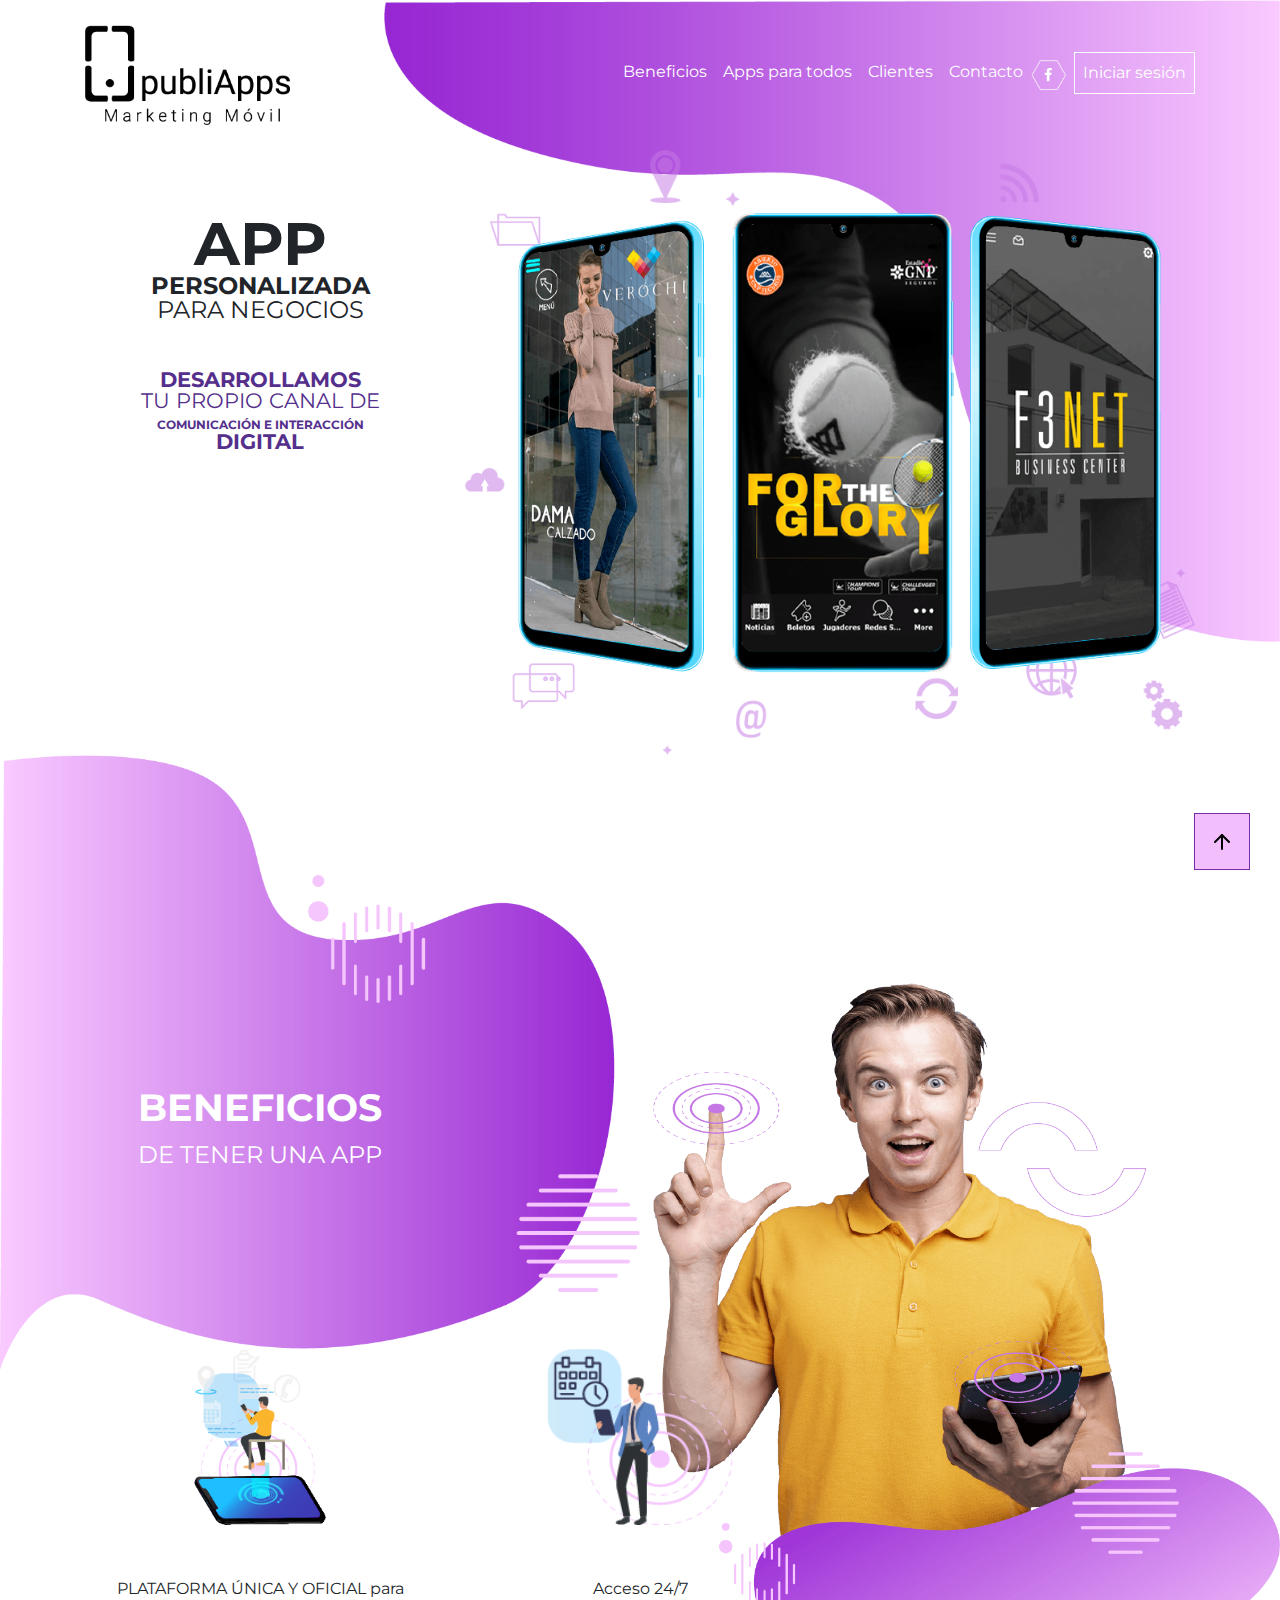
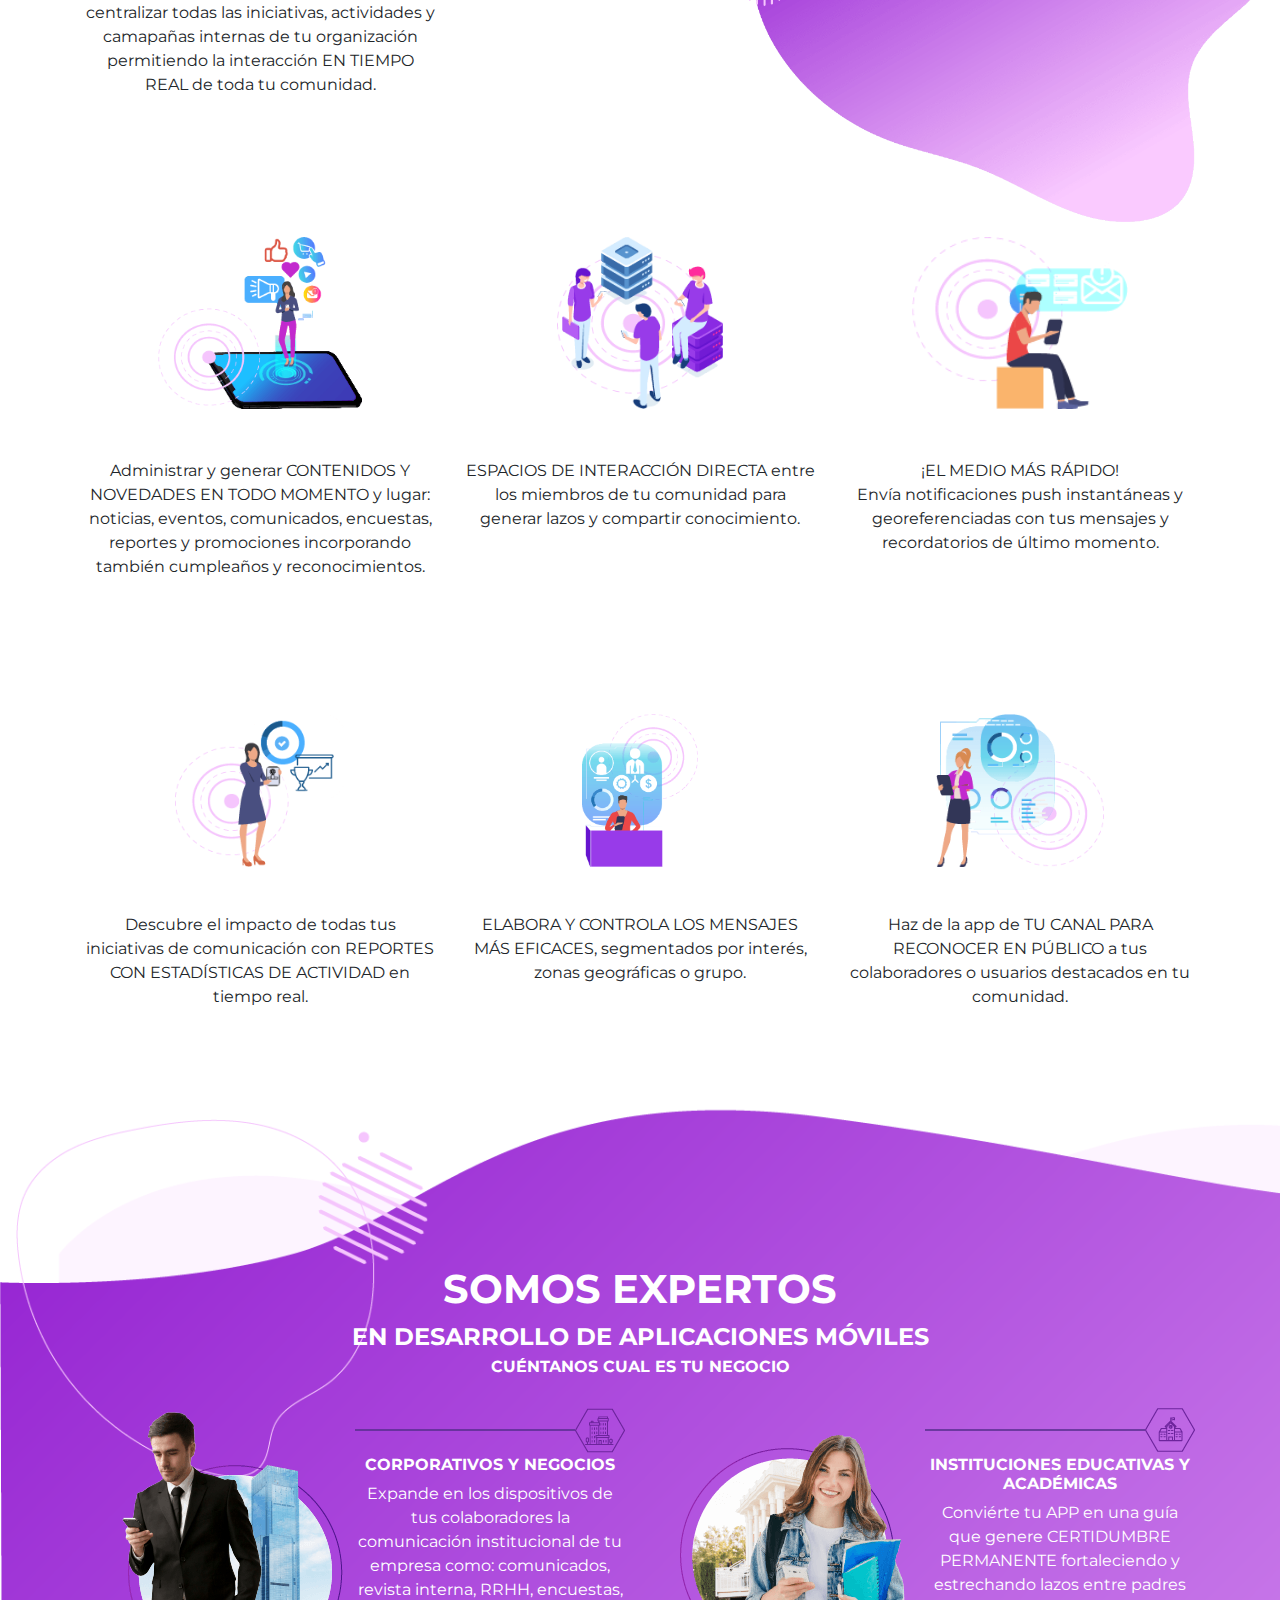
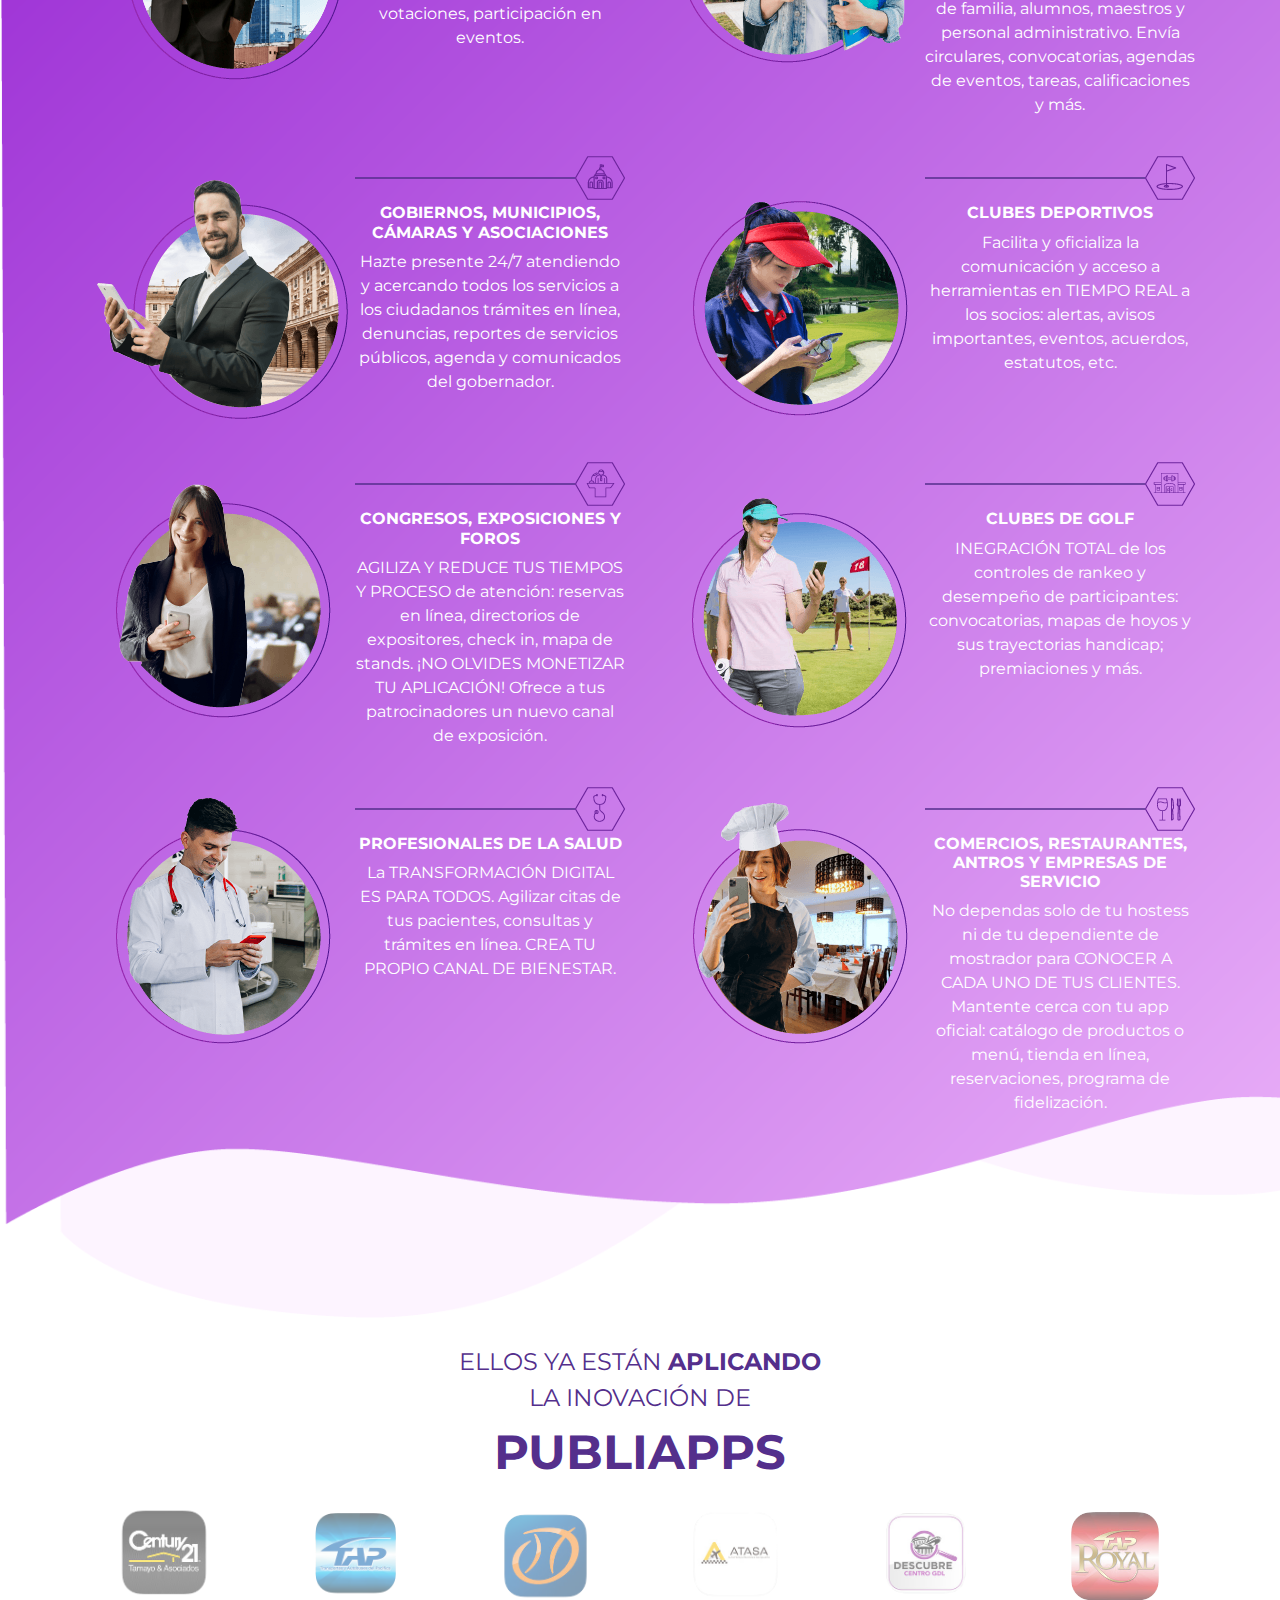
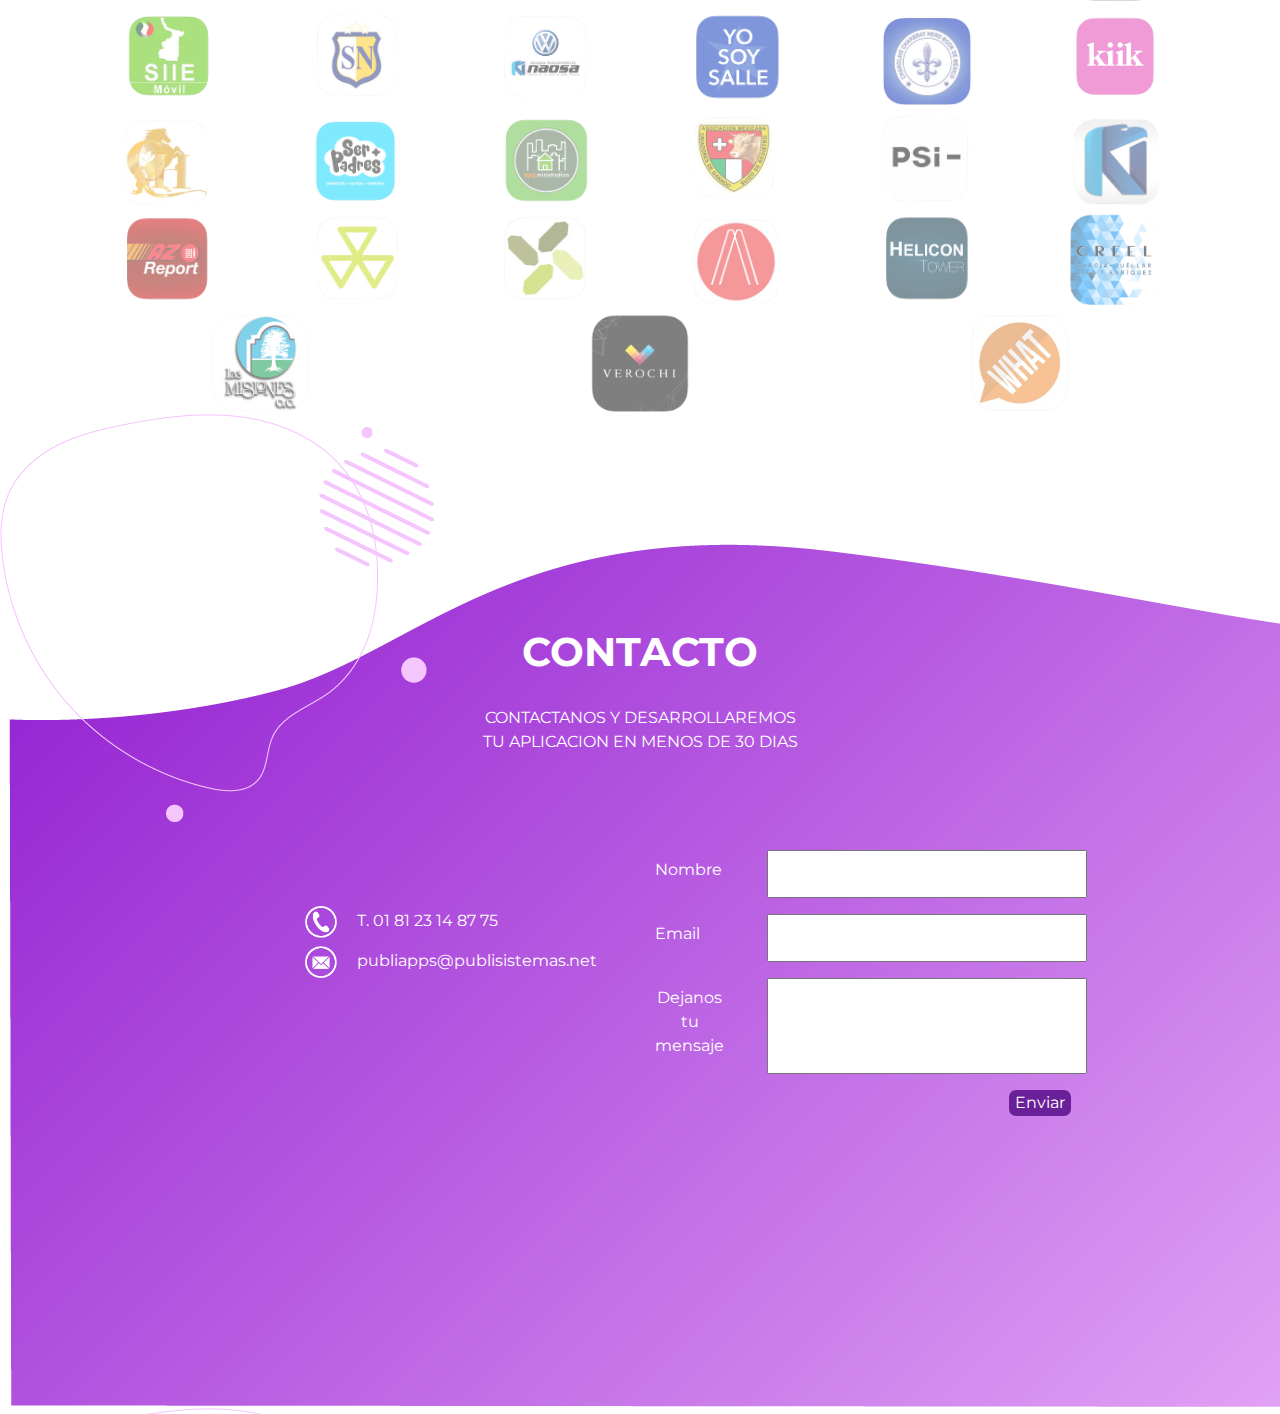
<file: home.html>
<!DOCTYPE html>
<html lang="en">
<head>
    <meta charset="UTF-8">
    <meta name="viewport" content="width=device-width, initial-scale=1.0">
    <meta http-equiv="X-UA-Compatible" content="ie=edge">
    <!-- Styles Bootstrap -->
    <link rel="stylesheet" href="https://stackpath.bootstrapcdn.com/bootstrap/4.4.1/css/bootstrap.min.css" integrity="sha384-Vkoo8x4CGsO3+Hhxv8T/Q5PaXtkKtu6ug5TOeNV6gBiFeWPGFN9MuhOf23Q9Ifjh" crossorigin="anonymous">
    <link href="https://fonts.googleapis.com/css?family=Montserrat:400,700&display=swap" rel="stylesheet">
    <link rel="stylesheet" href="css/styles.css">
    <title>PubliApps</title>
</head>
<body>
    <!-- Navigation -->
    <nav class="navbar navbar-light navbar-expand-lg bg-transparent static-top">
      <div class="container">
        <a class="navbar-brand" href="#home">
          <img src="img/logo.png" alt="">
        </a>
        <button class="navbar-toggler" type="button" data-toggle="collapse" data-target="#navbarResponsive" aria-controls="navbarResponsive" aria-expanded="false" aria-label="Toggle navigation">
          <span class="navbar-toggler-icon"></span>
        </button>
        <div class="collapse navbar-collapse text-right" id="navbarResponsive">
          <ul class="navbar-nav ml-auto">
            <li class="nav-item">
              <a class="nav-link" href="#beneficios">Beneficios</a>
            </li>
            <li class="nav-item">
              <a class="nav-link" href="#apps_para_todos">Apps para todos</a>
            </li>
            <li class="nav-item">
              <a class="nav-link" href="#clientes">Clientes</a>
            </li>
            <li class="nav-item">
              <a class="nav-link" href="#contacto">Contacto</a>
            </li>
            <li class="nav-item navbar-boton_fb">
              <a href="#" class="nav-link">
                <img src="img/icono-fb.png" alt="">
              </a>
            </li>
            <li class="nav-item navbar-boton_iniciar-sesion">
              <a href="#" class="nav-link">Iniciar sesión</a>
            </li>
          </ul>
        </div>
      </div>
    </nav>
  
    <!-- SECTION HOME -->
    <div id="home">
      <div class="container">
        <div class="row">
          <div class="col-md-4 my-3">
            <div class="home-texto_principal text-center my-5">
              <h1 class="mb-0">App</h1>
              <p> <span>personalizada</span> <br>para negocios</p>
            </div>
            <div class="home-texto_secundario text-center my-5">
              <p>
                <span>Desarrollamos</span> <br> tu propio canal de <br> <span class="home-texto_secundario-pequeño">comunicación e interacción</span> <br> <span>digital</span>
              </p>
            </div>
          </div>
          <!-- <div class="col text-center my-3">
            <img src="img/app-1.png" alt="">
          </div>
          <div class="col text-center my-3">
            <img src="img/app-2.png" alt="">
          </div>
          <div class="col text-center my-3">
            <img src="img/app-3.png" alt="">
          </div> -->
        <div class="col-md-8 home-apps">
          <img src="img/app-todas.png" alt="">
        </div>
        </div>
      </div>
    </div>
    <!-- //SECTION HOME -->

    <!-- SECTION BENEFICIOS -->
    <div id="beneficios">
      <div class="container">
        <div class="row text-center mb-5 pb-5 beneficios-row_titulo">
          <div class="col-md-4 my-4 beneficios-titulo_principal">
            <p>
              <span class="beneficios-titulo_principal-mas_grande">Beneficios</span><br>
              de tener una app
            </p>
          </div>
        </div>
        <div class="row justify-content-start">
          <div class="col-md-4 my-4 text-center">
            <div class="beneficios-imagen">
              <img class="my-3" src="img/beneficio-1.png" alt="">
            </div>
            <div class="beneficios-texto">
              <p class="my-4">PLATAFORMA ÚNICA Y OFICIAL para centralizar todas las iniciativas, actividades y camapañas internas de tu organización permitiendo la interacción EN TIEMPO REAL de toda tu comunidad.</p>
            </div>
          </div>
          <div class="col-md-4 my-4 text-center">
            <div class="beneficios-imagen">
              <img class="my-3" src="img/beneficio-2.png" alt="">
            </div>
            <div class="beneficios-texto">
              <p class="my-4">Acceso 24/7</p>
            </div>
          </div>
        </div>
        <div class="row justify-content-start">
          <div class="col-md-4 my-4 text-center">
            <div class="beneficios-imagen">
              <img class="my-3" src="img/beneficio-3.png" alt="">
            </div>
            <div class="beneficios-texto">
              <p class="my-4">Administrar y generar CONTENIDOS Y NOVEDADES EN TODO MOMENTO y lugar: noticias, eventos, comunicados, encuestas, reportes y promociones incorporando también cumpleaños y reconocimientos.</p>
            </div>
          </div>
          <div class="col-md-4 my-4 text-center">
            <div class="beneficios-imagen">
              <img class="my-3" src="img/beneficio-4.png" alt="">
            </div>
            <div class="beneficios-texto">
              <p class="my-4">ESPACIOS DE INTERACCIÓN DIRECTA entre los miembros de tu comunidad para generar lazos y compartir conocimiento.</p>
            </div>
          </div>
          <div class="col-md-4 my-4 text-center">
            <div class="beneficios-imagen">
              <img class="my-3" src="img/beneficio-5.png" alt="">
            </div>
            <div class="beneficios-texto">
              <p class="my-4">¡EL MEDIO MÁS RÁPIDO! <br> Envía notificaciones push instantáneas y georeferenciadas con tus mensajes y recordatorios de último momento.</p>
            </div>
          </div>
        </div>
        <div class="row justify-content-start">
          <div class="col-md-4 my-4 text-center">
            <div class="beneficios-imagen">
              <img class="my-3" src="img/beneficio-6.png" alt="">
            </div>
            <div class="beneficios-texto">
              <p class="my-4">Descubre el impacto de todas tus iniciativas de comunicación con REPORTES CON ESTADÍSTICAS DE ACTIVIDAD en tiempo real.</p>
            </div>
          </div>
          <div class="col-md-4 my-4 text-center">
            <div class="beneficios-imagen">
              <img class="my-3" src="img/beneficio-7.png" alt="">
            </div>
            <div class="beneficios-texto">
              <p class="my-4">ELABORA Y CONTROLA LOS MENSAJES MÁS EFICACES, segmentados por interés, zonas geográficas o grupo.</p>
            </div>
          </div>
          <div class="col-md-4 my-4 text-center">
            <div class="beneficios-imagen">
              <img class="my-3" src="img/beneficio-8.png" alt="">
            </div>
            <div class="beneficios-texto">
              <p class="my-4">Haz de la app de  TU CANAL PARA RECONOCER EN PÚBLICO a tus colaboradores o usuarios destacados en tu comunidad.</p>
            </div>
          </div>
        </div>
      </div>
    </div>
    <!-- // SECTION BENEFICIOS -->

    <!-- SECTION APPS PARA TODOS -->
    <div id="apps_para_todos">
    <div class="container">
      <div class="row">
        <div class="col text-center">
          <p class="apps_para_todos-titulo_principal">
            <span class="primer_titulo"> somos expertos</span> <br> <span  class="segundo_titulo">en desarrollo de aplicaciones móviles</span> <br> cuéntanos cual es tu negocio
          </p>
        </div>
      </div>
      <div class="row text-center">
        <div class="col">
          <div class="apps_para_todos-imagen">
            <img src="img/apps-1.png" alt="">
          </div>
          <div class="apps_para_todos-texto">
            <div class="apps_para_todos-icono">
              <img src="img/icono-1.png" alt="">
            </div>
            <h5>Corporativos y negocios</h5>
            <p>Expande en los dispositivos de tus colaboradores la comunicación institucional de tu empresa como: comunicados, revista interna, RRHH, encuestas, votaciones, participación en eventos.</p>
          </div>
        </div>
        <div class="col">
          <div class="apps_para_todos-imagen">
            <img src="img/apps-2.png" alt="">
          </div>
          <div class="apps_para_todos-texto">
            <div class="apps_para_todos-icono">
              <img src="img/icono-2.png" alt="">
            </div>
            <h5>Instituciones educativas y académicas</h5>
            <p>Conviérte tu APP en una guía que genere CERTIDUMBRE PERMANENTE fortaleciendo y estrechando lazos entre padres de familia, alumnos, maestros y personal administrativo. Envía circulares, convocatorias, agendas de eventos, tareas, calificaciones y más.</p>
          </div>
        </div>
      </div>
      <div class="row text-center">
        <div class="col">
          <div class="apps_para_todos-imagen">
            <img src="img/apps-3.png" alt="">
          </div>
          <div class="apps_para_todos-texto">
            <div class="apps_para_todos-icono">
              <img src="img/icono-3.png" alt="">
            </div>
            <h5>Gobiernos, municipios, cámaras y asociaciones</h5>
            <p>Hazte presente 24/7 atendiendo y acercando todos los servicios a los ciudadanos trámites en línea, denuncias, reportes de servicios públicos, agenda y comunicados del gobernador.</p>
          </div>
        </div>
        <div class="col">
          <div class="apps_para_todos-imagen">
            <img src="img/apps-4.png" alt="">
          </div>
          <div class="apps_para_todos-texto">
            <div class="apps_para_todos-icono">
              <img src="img/icono-4.png" alt="">
            </div>
            <h5>Clubes deportivos</h5>
            <p>Facilita y oficializa la comunicación y acceso a herramientas en TIEMPO REAL a los socios: alertas, avisos importantes, eventos, acuerdos, estatutos, etc.</p>
          </div>
        </div>
      </div>
      <div class="row text-center">
        <div class="col">
          <div class="apps_para_todos-imagen">
            <img src="img/apps-5.png" alt="">
          </div>
          <div class="apps_para_todos-texto">
            <div class="apps_para_todos-icono">
              <img src="img/icono-5.png" alt="">
            </div>
            <h5>Congresos, exposiciones y foros</h5>
            <p>AGILIZA Y REDUCE TUS TIEMPOS Y PROCESO de atención: reservas en línea, directorios de expositores, check in, mapa de stands. ¡NO OLVIDES MONETIZAR TU APLICACIÓN! Ofrece a tus patrocinadores un nuevo canal de exposición.</p>
          </div>
        </div>
        <div class="col">
          <div class="apps_para_todos-imagen">
            <img src="img/apps-6.png" alt="">
          </div>
          <div class="apps_para_todos-texto">
            <div class="apps_para_todos-icono">
              <img src="img/icono-6.png" alt="">
            </div>
            <h5>Clubes de golf</h5>
            <p>INEGRACIÓN TOTAL de los controles de rankeo y desempeño de participantes: convocatorias, mapas de hoyos y sus trayectorias handicap; premiaciones y más.</p>
          </div>
        </div>
      </div>
      <div class="row text-center">
        <div class="col">
          <div class="apps_para_todos-imagen">
            <img src="img/apps-7.png" alt="">
          </div>
          <div class="apps_para_todos-texto">
            <div class="apps_para_todos-icono">
              <img src="img/icono-7.png" alt="">
            </div>
            <h5>Profesionales de la salud</h5>
            <p>La TRANSFORMACIÓN DIGITAL ES PARA TODOS. Agilizar citas de tus pacientes, consultas y trámites en línea. CREA TU PROPIO CANAL DE BIENESTAR.</p>
          </div>
        </div>
        <div class="col">
          <div class="apps_para_todos-imagen">
            <img src="img/apps-8.png" alt="">
          </div>
          <div class="apps_para_todos-texto">
            <div class="apps_para_todos-icono">
              <img src="img/icono-8.png" alt="">
            </div>
            <h5>Comercios, restaurantes, antros y empresas de servicio</h5>
            <p>No dependas solo de tu hostess ni de tu dependiente de mostrador para CONOCER A CADA UNO DE TUS CLIENTES. Mantente cerca con tu app oficial: catálogo de productos o menú, tienda en línea, reservaciones, programa de fidelización.</p>
          </div>
        </div>
      </div>
    </div>
    </div>
    <!-- // SECTION APPS PARA TODOS -->

    <!-- SECTION CLIENTES -->
    <div id="clientes">
      <div class="container">
        <div class="row">
          <div class="col text-center">
            <p class="clientes-titulo">
              Ellos ya están <span>aplicando</span><br> la inovación de <br><span class="clientes-titulo-mas_grande">PubliApps</span>
            </p>
          </div>
        </div>
        <div class="row text-center">
          <div class="col">
            <img src="img/cliente-1.png" alt="">
          </div>
          <div class="col">
            <img src="img/cliente-2.png" alt="">
          </div>
          <div class="col">
            <img src="img/cliente-3.png" alt="">
          </div>
          <div class="col">
            <img src="img/cliente-4.png" alt="">
          </div>
          <div class="col">
            <img src="img/cliente-5.png" alt="">
          </div>
          <div class="col">
            <img src="img/cliente-6.png" alt="">
          </div>
        </div>
        <div class="row text-center">
          <div class="col">
            <img src="img/cliente-7.png" alt="">
          </div>
          <div class="col">
            <img src="img/cliente-8.png" alt="">
          </div>
          <div class="col">
            <img src="img/cliente-9.png" alt="">
          </div>
          <div class="col">
            <img src="img/cliente-10.png" alt="">
          </div>
          <div class="col">
            <img src="img/cliente-11.png" alt="">
          </div>
          <div class="col">
            <img src="img/cliente-12.png" alt="">
          </div>
        </div>
        <div class="row text-center">
          <div class="col">
            <img src="img/cliente-13.png" alt="">
          </div>
          <div class="col">
            <img src="img/cliente-14.png" alt="">
          </div>
          <div class="col">
            <img src="img/cliente-15.png" alt="">
          </div>
          <div class="col">
            <img src="img/cliente-16.png" alt="">
          </div>
          <div class="col">
            <img src="img/cliente-17.png" alt="">
          </div>
          <div class="col">
            <img src="img/cliente-18.png" alt="">
          </div>
        </div>
        <div class="row text-center">
          <div class="col">
            <img src="img/cliente-19.png" alt="">
          </div>
          <div class="col">
            <img src="img/cliente-20.png" alt="">
          </div>
          <div class="col">
            <img src="img/cliente-21.png" alt="">
          </div>
          <div class="col">
            <img src="img/cliente-22.png" alt="">
          </div>
          <div class="col">
            <img src="img/cliente-23.png" alt="">
          </div>
          <div class="col">
            <img src="img/cliente-24.png" alt="">
          </div>
        </div>
        <div class="row text-center">
          <div class="col">
            <img src="img/cliente-25.png" alt="">
          </div>
          <div class="col">
            <img src="img/cliente-26.png" alt="">
          </div>
          <div class="col">
            <img src="img/cliente-27.png" alt="">
          </div>
        </div>
      </div>
    </div>
    <!-- SECTION CLIENTES -->

    <!-- SECTION CONTACTO -->
    <div id="contacto">
      <div class="container py-5">
        <div class="row">
          <div class="col text-center">
            
              <p class="contacto-titulo_primera_linea" >CONTACTO</p> <br> 
              <p class="contacto-subtitulo">CONTACTANOS Y DESARROLLAREMOS <br> 
                TU APLICACION EN MENOS DE 30 DIAS</p>
          
          </div>
        </div>
        <div class="row">
          <div class="col">
            <div class="contacto-info">
              <div class="contacto-info_telefono">
                <img class="contacto-icono_telefono" src="img/icono-telefono.png" alt=""/>
                <span class="contacto-telefono" > T. 01 81 23 14 87 75</span>
              </div>
              
              <div class="contacto-info_correo">
                <img  class="contacto-icono_correo" src="img/icono-correo.png" alt=""/>
                <span class="contacto-correo" >publiapps@publisistemas.net</span>
              </div>
            </div>
            
          </div>
          <div class="col">
            <form class="contact-form">

              <div class="contacto-form_row">
                <p class="contacto-form_label">Nombre</p>
                <input class="contacto-form_input" />
              </div>

              <div class="contacto-form_row">
                <p class="contacto-form_label"> Email</p>
                <input class="contacto-form_input" />
              </div>

              <div class="contacto-form_row">
                <p class="contacto-form_label">Dejanos tu mensaje</p>
                <textarea  class="contacto-form_input">  </textarea >
              </div>


              <div class="contacto-form_row">
                <div class="contacto-boton-row" >
                  <button class="contacto-boton_de_envio">Enviar</button>
                </div>
              </div>
              
            </form>
          </div>
        </div>

      </div>


    </div>
    <!-- // SECTION CONTACTO -->

    <!-- LINK TOP -->
    <a class="link_to_top" href="#">
      <img src="img/arrow-up.svg" alt="">
    </a>
    <!-- // LINK TOP -->
    <!-- Scripts Bootstrap -->
    <script src="https://code.jquery.com/jquery-3.4.1.slim.min.js" integrity="sha384-J6qa4849blE2+poT4WnyKhv5vZF5SrPo0iEjwBvKU7imGFAV0wwj1yYfoRSJoZ+n" crossorigin="anonymous"></script>
    <script src="https://cdn.jsdelivr.net/npm/popper.js@1.16.0/dist/umd/popper.min.js" integrity="sha384-Q6E9RHvbIyZFJoft+2mJbHaEWldlvI9IOYy5n3zV9zzTtmI3UksdQRVvoxMfooAo" crossorigin="anonymous"></script>
    <script src="https://stackpath.bootstrapcdn.com/bootstrap/4.4.1/js/bootstrap.min.js" integrity="sha384-wfSDF2E50Y2D1uUdj0O3uMBJnjuUD4Ih7YwaYd1iqfktj0Uod8GCExl3Og8ifwB6" crossorigin="anonymous"></script>
</body>
</html>
</file>
<file: css/styles.css>
/*ESTILOS GENERALES*/
html {
    scroll-behavior: smooth;
}
body {
    font-family: 'Montserrat', sans-serif;
    background-image: url('../img/fondo-header.png');
    background-repeat: no-repeat;
    background-position: top right;
    /* background-size: 60%; */
    background-size: 70%;
}
.navbar {
    height: 150px;
}
.navbar .navbar-brand img {
    height: 100px;
}
.navbar .nav-item .nav-link {
    color: #fff;
}
.navbar .navbar-boton_fb img {
    height: 30px;
}
.navbar .container .navbar-boton_fb a {
    padding-left: 0;
}
.navbar .navbar-boton_iniciar-sesion a {
    border: solid 1px #fff;
}
.navbar .navbar-boton_fb a:hover img {
    filter: invert(1);
    opacity: 0.8;
}
.link_to_top {
    padding: 15px;
    position: fixed;
    bottom: 30px;
    right: 30px;
    background-color: #f2befc;
    border: solid 1px #772da5;
}
.link_to_top:hover {
    background-color: #fff;
    border: solid 1px #000;
}
textarea.valid {
    border-color: #468847;
    background-image: url([data-uri]
);
    -webkit-box-shadow: inset 0 1px 1px rgba(0,0,0,.075);
    box-shadow: inset 0 1px 1px rgba(0,0,0,.075);
}
textarea.valid {
    background-position: right 5px center;
    background-repeat: no-repeat;
}
/* // ESTILOS GENERALES*/

/* ESTILOS HOME */

#home .home-texto_principal {
    font-size: 1.5em;
}
#home .home-texto_secundario {
    font-size: 1.3em;
    color: #542f8c;
}
#home .home-texto_principal h1 {
    font-weight: 700;
    text-transform: uppercase;
    line-height: 1;
    font-size: 2.5em;
}
#home .home-texto_principal p, #home .home-texto_secundario p {
    text-transform: uppercase;
    line-height: 1;
}
#home .home-texto_principal p span, #home .home-texto_secundario p span {
    font-weight: 700;
}
#home .home-texto_secundario .home-texto_secundario-pequeño {
    font-size: 0.6em;
}

#home .home-apps img {
    width: 100%
}
/* // ESTILOS HOME */

/* ESTILOS BENEFICIOS*/
#beneficios {
    background-image: url('../img/fondo-beneficios.png'), url('../img/beneficios-fondo.png');
    background-position: top left, 100% 20% ;
    background-repeat: no-repeat, no-repeat;
    /* background-size: 40%, 50%; */
    background-size: 50%, 50%;
    min-height: 1800px;
    padding-top: 300px;
}
#beneficios .beneficios-titulo_principal {
    text-transform: uppercase;
    font-size: 1.5em;
    color: #fff;
}
#beneficios .beneficios-titulo_principal-mas_grande {
    font-weight: 700;
    font-size: 1.6em;
}
#beneficios .beneficios-imagen img{
    height: 80%;
}
#beneficios .beneficios-imagen, #beneficios .beneficios-texto {
    height: 50%;
}
/* // ESTILOS BENEFICIOS*/

/* ESTILOS CLIENTES*/
#clientes {
    margin-top: -60px;
}
#clientes .clientes-titulo {
    text-transform: uppercase;
    color: #542f8c;
    font-size: 1.5em;
}
#clientes .clientes-titulo span{
    font-weight: 700;
}
#clientes .clientes-titulo .clientes-titulo-mas_grande {
    font-size: 2em;
}
#clientes img {
    width: 100px;
    opacity: 0.5;
}
#clientes img:hover {
    opacity: 1;
}
/* // ESTILOS CLIENTES*/

/* ESTILOS APPS PARA TODOS */

#apps_para_todos {
    background-image: url('../img/fondo-expertos.png');
    background-size: cover;
    /* padding-top: 100px; */
    padding-top: 155px;
    min-height: 1900px;
    color: #fff;
}
#apps_para_todos .apps_para_todos-titulo_principal {
    text-transform: uppercase;
    font-weight: 700;
}
#apps_para_todos .apps_para_todos-titulo_principal .primer_titulo {
    font-size: 2.5em;
}
#apps_para_todos .apps_para_todos-titulo_principal .segundo_titulo {
    font-size: 1.5em;
}
#apps_para_todos .apps_para_todos-imagen, #apps_para_todos .apps_para_todos-texto {
    width: 50%;
    float: left;
    margin: 10px auto;
}
#apps_para_todos .apps_para_todos-texto h5 {
    font-weight: 700;
    text-transform: uppercase;
    font-size: 1em;
}
#apps_para_todos .apps_para_todos-texto .apps_para_todos-icono {
    text-align: right;
    position: relative;
}
#apps_para_todos .apps_para_todos-texto .apps_para_todos-icono:before {
    content: '';
    position: absolute;
    top: 50%;
    left: 0;
    border-top: 1px solid #542f8c;
    background: #542f8c;
    width: calc(100% - 50px);
    transform: translateY(-50%);
}
/* // ESTILOS APPS PARA TODOS */

/* ESTILOS CONTACTO*/
#contacto {
    /* padding-top: 150px; */
    padding-top: 160px;
    background-image: url('../img/fondo-footer.png');
    min-height: 1000px;
}
#contacto .contacto-titulo_primera_linea {
    font-weight: bold;
    font-size: 2.5em;
    color: white;
    font-family: 'Montserrat', sans-serif;
    text-transform: uppercase;
    margin-bottom: 0;

}
#contacto .contacto-subtitulo {
    color: white;
    font-family: 'Montserrat', sans-serif;
    text-transform: uppercase;   
}
#contacto .contacto-icono_telefono {
    height: 2em;
    margin-right: 1em;
}
#contacto .contacto-icono_correo {
    height: 2em;
    margin-right: 1em;
    
}
#contacto .contacto-info_telefono {
    margin-bottom: 0.5em;
    width: 20em;
    margin-top: 3.5em;
}
#contacto .contacto-info_correo {
    width: 20em;
}
#contacto .contacto-telefono {
    color: white;
    
}
#contacto .contacto-correo {
    color: white;
}
#contacto .contacto-info {
    display: flex;
    flex-direction: column;
    align-items: flex-end;
    justify-content: center;
    margin-top: 5em;
}
#contacto .contact-form {
    margin-top: 5em;
}
#contacto .contacto-form_input{
    width: 20rem;
    margin-left: 3rem;
    resize: none;
}
#contacto .contacto-form_row {
    display: flex;
    flex-direction: row;
    margin-bottom: 1em;

}
#contacto .contacto-form_label {
    /* font-size: 0.8em; */
    color: white;
    width: 4em;
    display: flex;
    margin-top:0.5em;
    text-align: center;
}
#contacto .contacto-boton_de_envio {
    font-size: 1em;
    border-radius: 7px;
    border: none;
    left: 1px;
    background-color: #6a2099;
    color: white;
    float: right;
}
#contacto .contacto-boton-row {
    display: flex;
    width: 77%;
    justify-content: flex-end;
}
#contacto .loader {
    border: 16px solid #f3f3f3;
    border-radius: 50%;
    border-top: 16px solid #3498db;
    width: 120px;
    height: 120px;
    -webkit-animation: spin 2s linear infinite; /* Safari */
    animation: spin 2s linear infinite;
    opacity: 0;
    position: absolute;
    top: 35%;
    left: 35%;
}
@keyframes spin {
    0% { transform: rotate(0deg); }
    100% { transform: rotate(360deg); }
}
/*Loader en envio del formulario*/
#contacto #formulario_contacto.loader-active {
    opacity: 0.5;
}
#contacto .loader.loader-active {
    opacity: 1;

}
#contacto .footer img.logo-blanco {
    width: 150px;
}
#contacto .footer .logo-psi {
    color: #fff
}
#contacto .footer .logo-psi img {
    width: 50px
}
#contacto .footer .footer-text {
    color: #fff;
    font-size: 0.8em;
}
#contacto .footer .footer-text a {
    color: #fff;
    font-size: 1em;
}
/*ESTILOS RESPONSIVOS*/
@media (max-width: 991.98px) {
    #beneficios, #apps_para_todos, #contacto {
        background: none;
    }
    body {
        background: #f2befc;
    }
    .navbar .navbar-collapse {
        background: #f2befc;
        z-index: 10;
    }
    .navbar .nav-item .nav-link {
        color: #000;
    }
    #beneficios {
        margin-top: 30px;
        padding-top: 0;
    }
    #beneficios .beneficios-row_titulo {
        padding-bottom: 0 !important;
        margin-bottom: 0 !important;
    }
    #beneficios .beneficios-titulo_principal {
        color: #000;
    }
    #beneficios .beneficios-imagen, #beneficios .beneficios-texto {
        height: auto;
    }
    #beneficios .beneficios-imagen img {
        height: 130px;
    }
    #apps_para_todos {
        padding-top: 0;
        color: #000;
    }
    #apps_para_todos .apps_para_todos-imagen, #apps_para_todos .apps_para_todos-texto {
        width: 100%;
    }
    #clientes {
        margin-top: 30px;
    }
    #clientes img {
        opacity: 1;
    }
    #contacto {
        padding-top: 30px;
    }
    #contacto .contacto-info, #contacto .contacto-info_telefono {
        margin-top: 0
    }
    #contacto .contact-form {
        margin-top: 3em;
    }
    #contacto .contacto-boton-row {
        width: 100%
    }
    #contacto .contacto-titulo_primera_linea, #contacto .contacto-subtitulo, #contacto .contacto-telefono, #contacto .contacto-correo, #contacto .contacto-form_label {
        color: #000;
    }
    #contacto .contacto-icono_telefono, #contacto .contacto-icono_correo {
        height: 40px;
        filter: invert(1);
    }
    #contacto .contacto-boton_de_envio {
        font-size: 1em;
    }
    #contacto .footer .logo-psi, #contacto .footer .footer-text {
        color: #000;
    }
    #contacto .footer .logo-psi img, #contacto .footer .logo-publiapps img {
        filter: invert(1);
    }
}
@media (min-width: 768px) and (max-width: 991.98px) { 
    #beneficios {
        background-image: url('../img/beneficios-fondo.png');
        background-position: top right ;
        background-repeat: no-repeat;
        background-size: 50%;
        min-height: 1800px;
        padding-top: 0;
    }
 }
</file>
